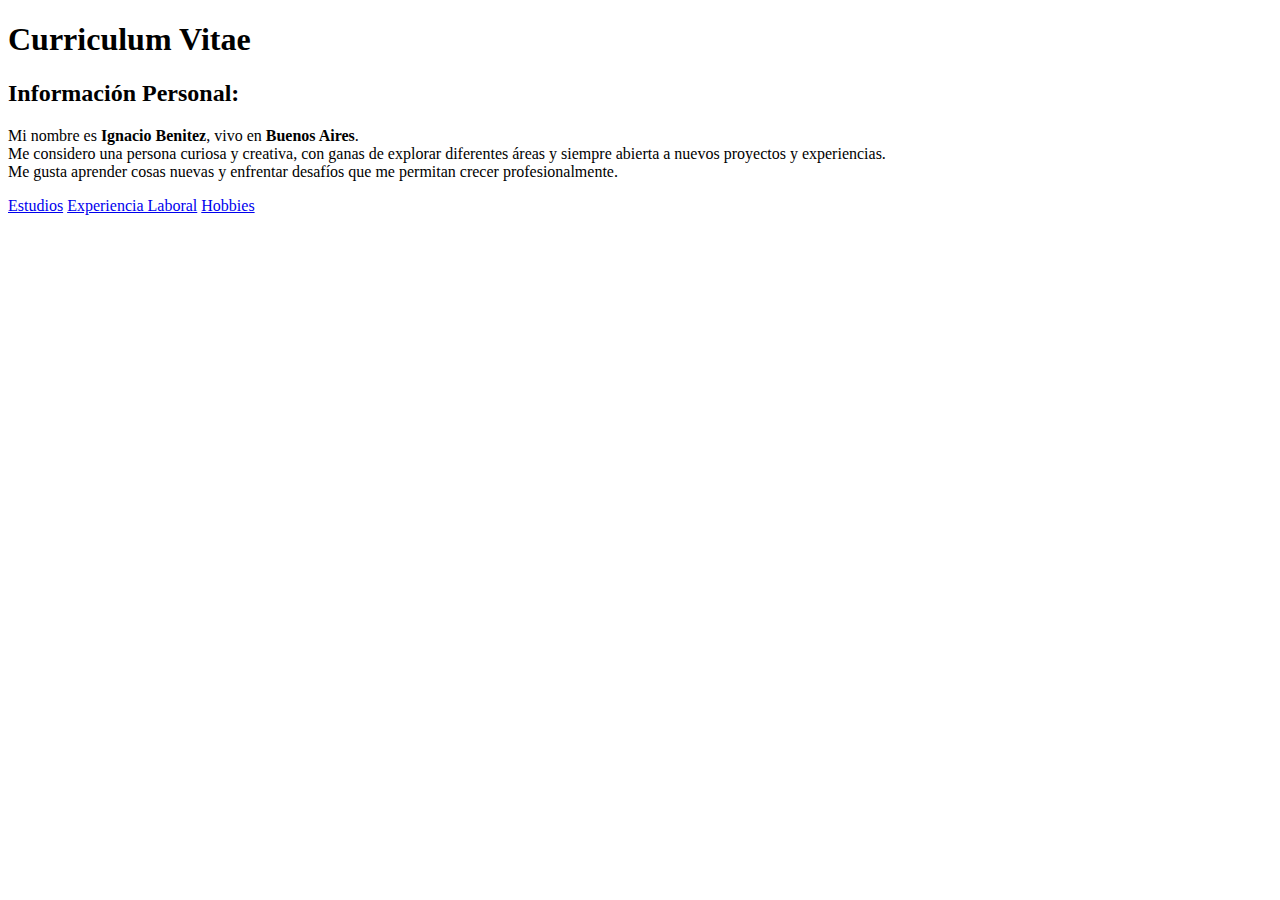
<file: Ejercicio 1/index.html>
<!-- Ejercicio 1: CV
Realizar un CV escribiendo un sitio web en HTML que conste de estas cuatro páginas correctamente vinculadas:
Index  (página de inicio), donde aparezca la información personal.
Estudios.
Experiencia Laboral.
Hobbies.
Desde el index, se debe poder entrar a las otras 3 y desde cada una de las 3 se debe poder volver a index.
Utilizar todos los elementos vistos previamente y respetar las Convenciones mencionadas. -->
<!DOCTYPE html>
<html lang="es">
<head>
    <meta charset="UTF-8">
    <title>Ejercicio 1 DS</title>
</head>
<body>
    <h1>Curriculum Vitae</h1>
    <h2>Información Personal:</h2>
    <p>Mi nombre es <b>Ignacio Benitez</b>, vivo en <b>Buenos Aires</b>. <br> Me considero una persona curiosa y creativa, con ganas de explorar diferentes áreas y siempre abierta a nuevos proyectos y experiencias. <br>  Me gusta aprender cosas nuevas y enfrentar desafíos que me permitan crecer profesionalmente.</p>
    <a href="estudios.html">Estudios</a>
    <a href="experiencia_laboral.html">Experiencia Laboral</a>
    <a href="hobbies.html">Hobbies</a>
</body>
</html>
</file>
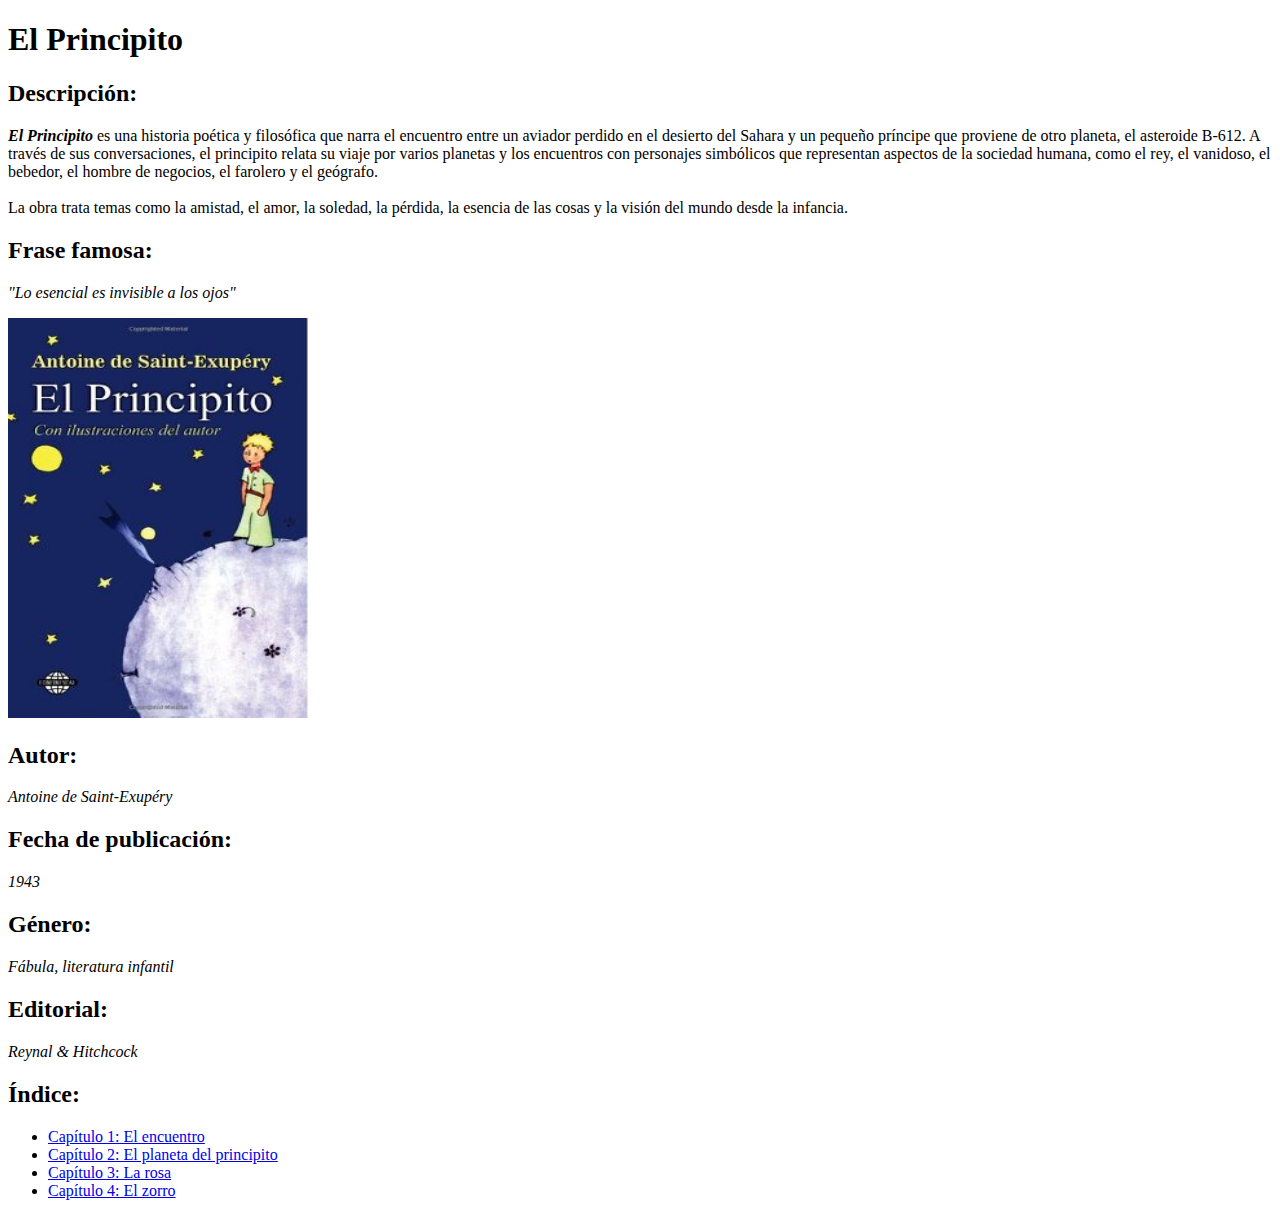
<file: Ejercicio 2/index.html>
<!-- Ejercicio 2: Libro
Escribir un sitio web en HTML que sea un Libro. Debe contener:
Index  (página de inicio), que tenga el título, una breve descripción y un índice de los capítulos correctamente vinculados.
Capítulos: crear al menos cuatro capítulos en los que aparezca el título del capítulo y su texto correctamente dispuesto en párrafos. También los vínculos para ir al índice y los capitulos “anterior” y “siguiente” en caso que posean. -->
<!DOCTYPE html>
<html lang="es">
<head>
    <meta charset="UTF-8">
    <title>Libro</title>
</head>
<body>
    <h1><b>El Principito</b></h1>
    <h2>Descripción:</h2>
    <p><i><b>El Principito</b></i> es una historia poética y filosófica que narra el encuentro entre un aviador perdido en el desierto del Sahara y un pequeño príncipe que proviene de otro planeta, el asteroide B-612. A través de sus conversaciones, el principito relata su viaje por varios planetas y los encuentros con personajes simbólicos que representan aspectos de la sociedad humana, como el rey, el vanidoso, el bebedor, el hombre de negocios, el farolero y el geógrafo. <br><br>

    La obra trata temas como la amistad, el amor, la soledad, la pérdida, la esencia de las cosas y la visión del mundo desde la infancia.</p>
    <h2>Frase famosa:</h2>
    <p><i>"Lo esencial es invisible a los ojos"</i></p>
    <img src="elprincipito.jpg" alt="Portada del libro El Principito" width="300" height="400">
    <h2>Autor:</h2>
    <p><i>Antoine de Saint-Exupéry</i></p>
    <h2>Fecha de publicación:</h2>
    <p><i>1943</i></p>
    <h2>Género:</h2>
    <p><i>Fábula, literatura infantil</i></p>
    <h2>Editorial:</h2>
    <p><i>Reynal & Hitchcock</i></p>
    <h2>Índice:</h2>
    <ul>
        <li><a href="capitulo1.html">Capítulo 1: El encuentro</a></li>
        <li><a href="capitulo2.html">Capítulo 2: El planeta del principito</a></li>
        <li><a href="capitulo3.html">Capítulo 3: La rosa</a></li>
        <li><a href="capitulo4.html">Capítulo 4: El zorro</a></li>
    </ul>
</body>
</html>
</file>
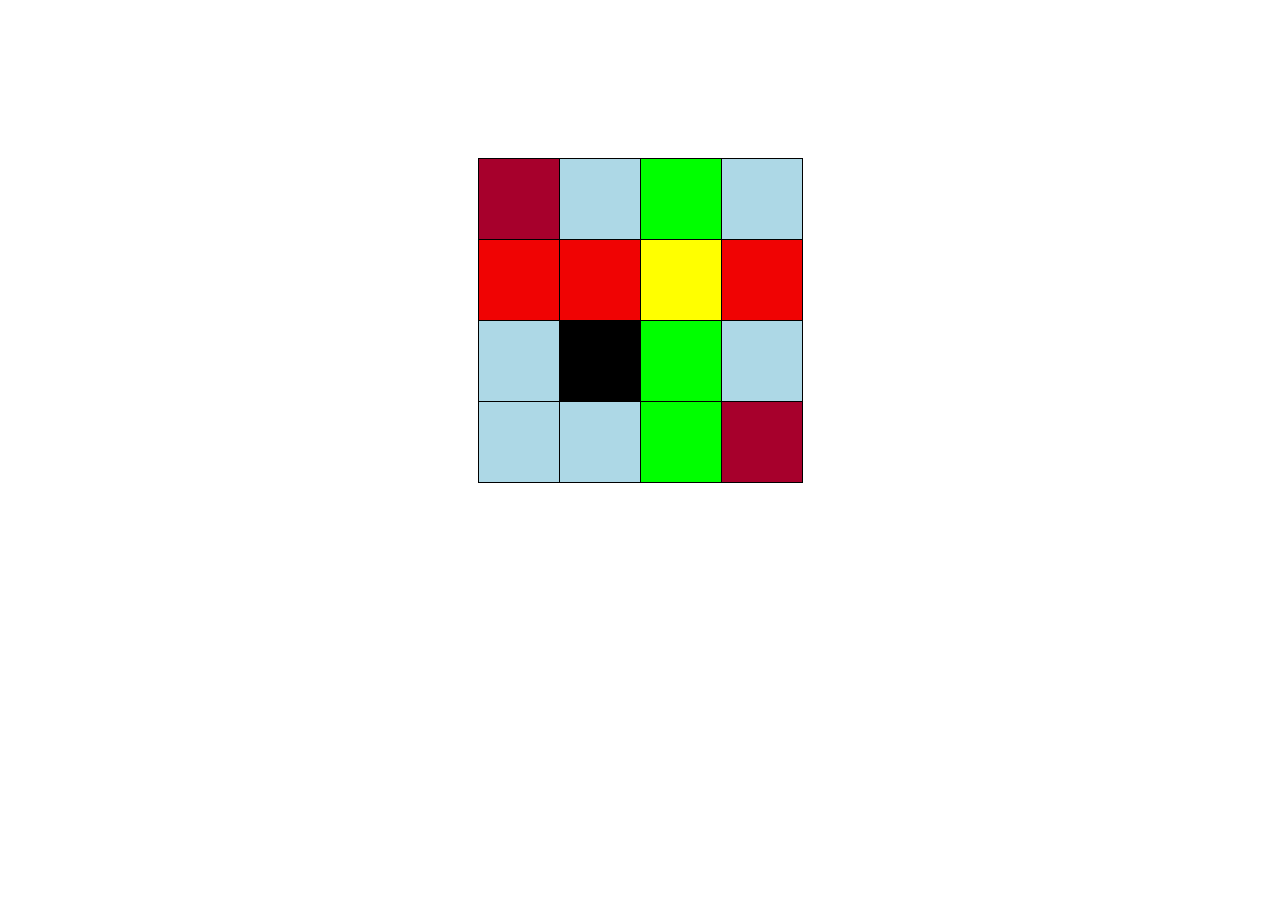
<file: Ejercicio 3/index.html>
<!-- Ejercicio 3: Tabla de Colores
Escribir un sitio web en HTML que contenga una tabla de 4 columnas por 4 filas. Aplicar las siguientes reglas:
-Borde a todos los elementos de la tabla.
-Un color de fondo para todos los <td>.
-Otro color de fondo para la celda de la intersección entre la segunda fila y la tercer columna.
-Otro color de fondo para toda la segunda fila.
-Otro color de fondo para los elementos de la tercer columna.
-Otro color de fondo en común para para la primer y la última celda.
-Otro color de fondo para la celda de la intersección entre la tercer fila y la segunda columna. -->



<!DOCTYPE html>
<html lang="es">
<head>
    <meta charset="UTF-8">
    <title>Ejercicio 3</title>
    <style>
        table, tr,td {
            border: 1px solid black;
            padding: 40px;
            margin: auto; ;
            
        }
        table {
            border-collapse: collapse;
            margin-top: 25%;
        }
        div {
            margin: 0 auto;
            width: 50%;
        }
        table {
            background-color: lightblue;
        }
        #int23 {
            background-color: rgb(255, 255, 0);
        }
        #f2 {
            background-color: rgb(240, 3, 3);
        }
        .c3 {
            background-color: rgb(0, 255, 0);
        }
        .celda {
            background-color: rgb(167, 0, 44);
        }
        #int32 {
            background-color: rgb(0, 0, 0);
        }

    </style>
</head>
<body>
    <div>
    <table>
        <tr>
            <td class="celda"></td>
            <td></td>
            <td class="c3"></td>
            <td></td>
        </tr>
        <tr id="f2">
            <td></td>
            <td></td>
            <td id="int23" class="c3"></td>
            <td></td>
        </tr>
        <tr>
            <td></td>
            <td id="int32"></td>
            <td class="c3"></td>
            <td></td>
        </tr>
        <tr>
            <td></td>
            <td></td>
            <td class="c3"></td>
            <td class="celda"></td>
        </tr>
       
    </table>
    </div>
</body>
</html>
</file>
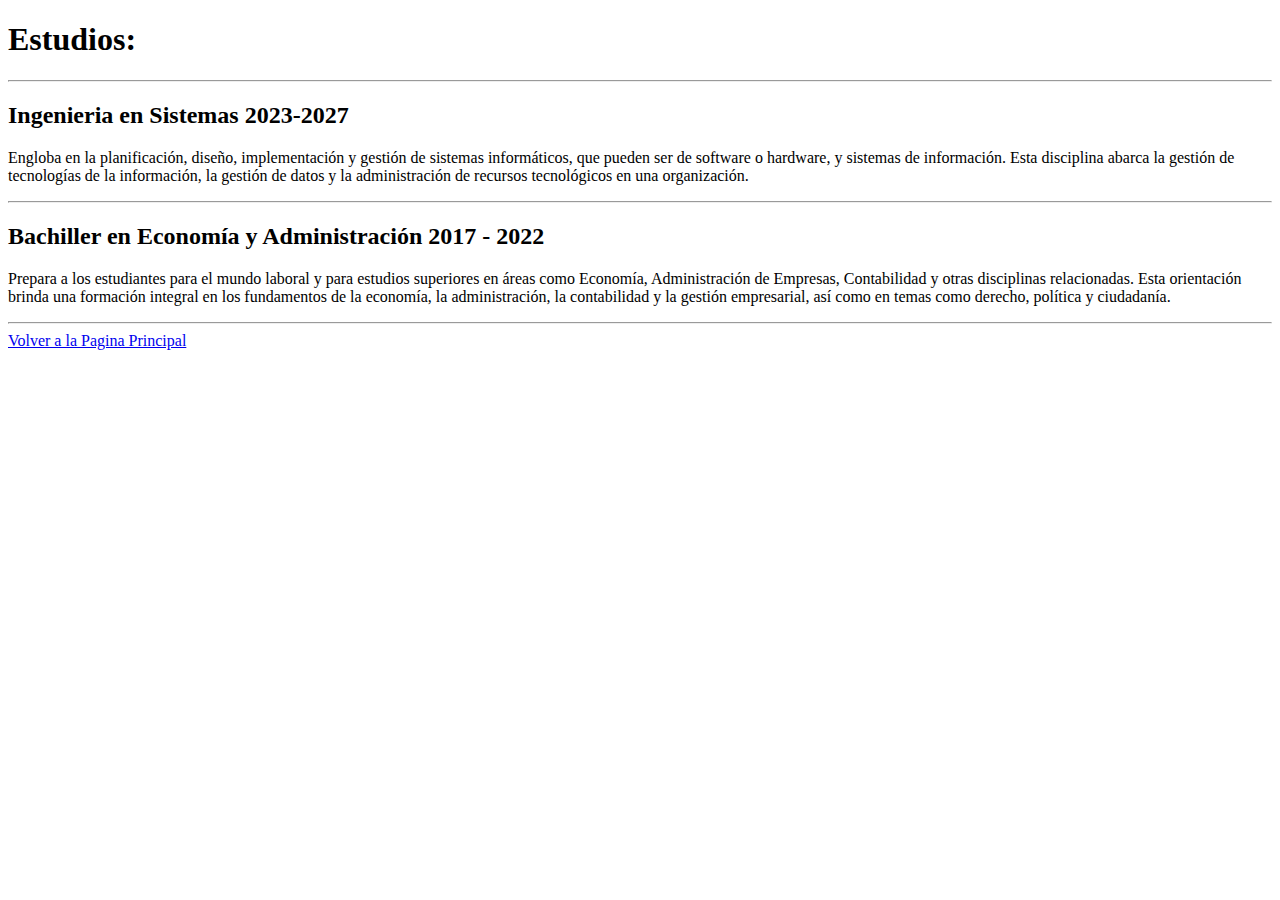
<file: Ejercicio 1/estudios.html>
<!DOCTYPE html>
<html lang="en">
<head>
    <meta charset="UTF-8">
    <title>CV</title>
</head>
<body>
    <h1>Estudios:</h1> <hr>
    <h2>Ingenieria en Sistemas  2023-2027</h2>
    <p>Engloba en la planificación, diseño, implementación y gestión de sistemas informáticos, que pueden ser de software o hardware, y sistemas de información. Esta disciplina abarca la gestión de tecnologías de la información, la gestión de datos y la administración de recursos tecnológicos en una organización. </p> <hr>
    <h2>Bachiller en Economía y Administración  2017 - 2022</h2>
    <p> Prepara a los estudiantes para el mundo laboral y para estudios superiores en áreas como Economía, Administración de Empresas, Contabilidad y otras disciplinas relacionadas. Esta orientación brinda una formación integral en los fundamentos de la economía, la administración, la contabilidad y la gestión empresarial, así como en temas como derecho, política y ciudadanía. </p> <hr>
    <a href="index.html">Volver a la Pagina Principal</a>

</body>
</html>
</file>
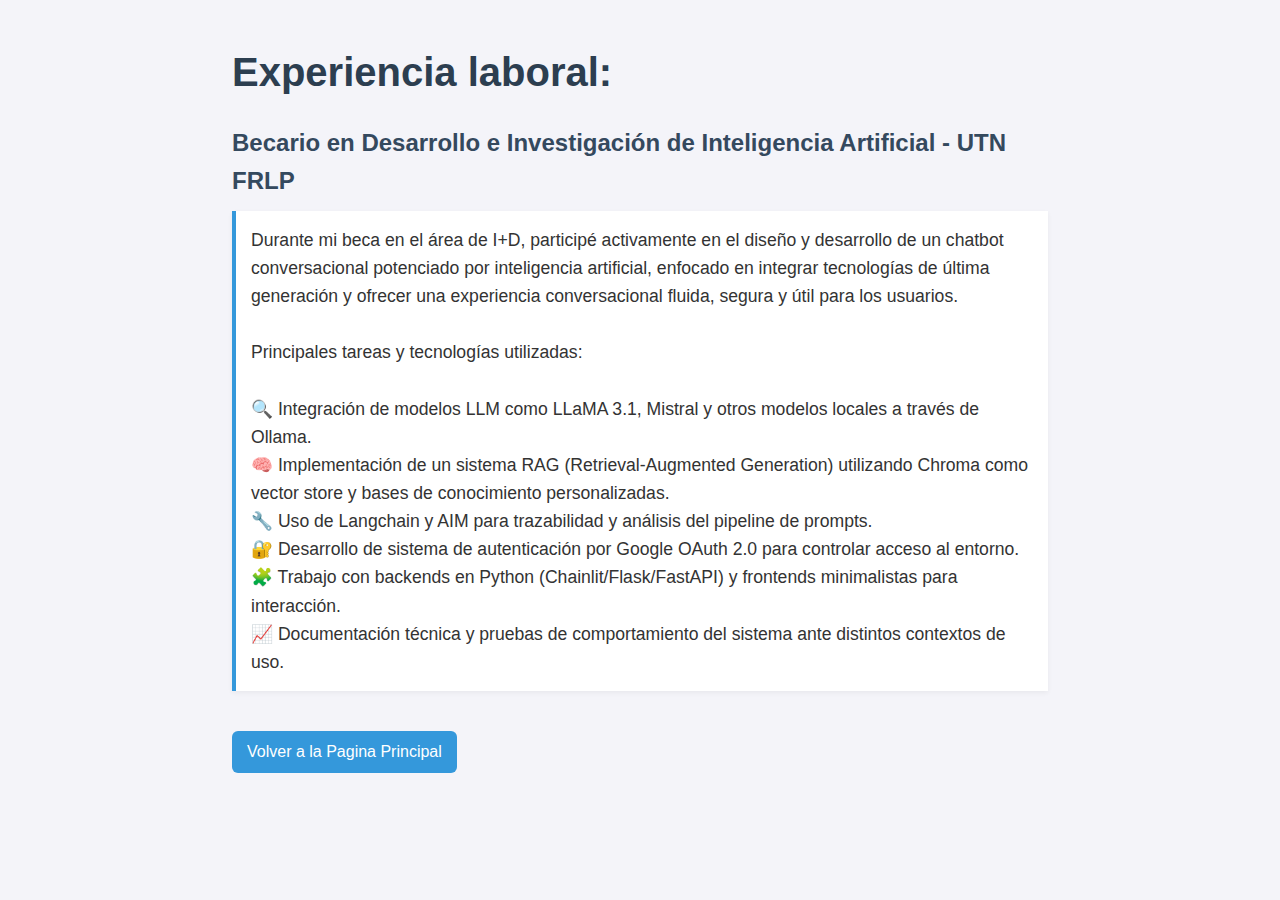
<file: Ejercicio 1/experiencia_laboral.html>
<!DOCTYPE html>
<html lang="en">
<head>
    <meta charset="UTF-8">
    <title>CV</title>
    <link rel="stylesheet" href="/Ejercicio 4/estilos1/style.css">
</head>
<body>
    <h1>Experiencia laboral:</h1>
    <h2>Becario en Desarrollo e Investigación de Inteligencia Artificial - UTN FRLP</h2>
    <p>Durante mi beca en el área de I+D, participé activamente en el diseño y desarrollo de un chatbot conversacional potenciado por inteligencia artificial, enfocado en integrar tecnologías de última generación y ofrecer una experiencia conversacional fluida, segura y útil para los usuarios.
        <br><br>
    Principales tareas y tecnologías utilizadas: <br> <br>
    🔍 Integración de modelos LLM como LLaMA 3.1, Mistral y otros modelos locales a través de Ollama. <br>

    🧠 Implementación de un sistema RAG (Retrieval-Augmented Generation) utilizando Chroma como vector store y bases de conocimiento personalizadas. <br>

    🔧 Uso de Langchain y AIM para trazabilidad y análisis del pipeline de prompts. <br>

    🔐 Desarrollo de sistema de autenticación por Google OAuth 2.0 para controlar acceso al entorno. <br>

    🧩 Trabajo con backends en Python (Chainlit/Flask/FastAPI) y frontends minimalistas para interacción. <br>

    📈 Documentación técnica y pruebas de comportamiento del sistema ante distintos contextos de uso.</p>
    <a href="index.html">Volver a la Pagina Principal</a>
</body>
</html>
</file>
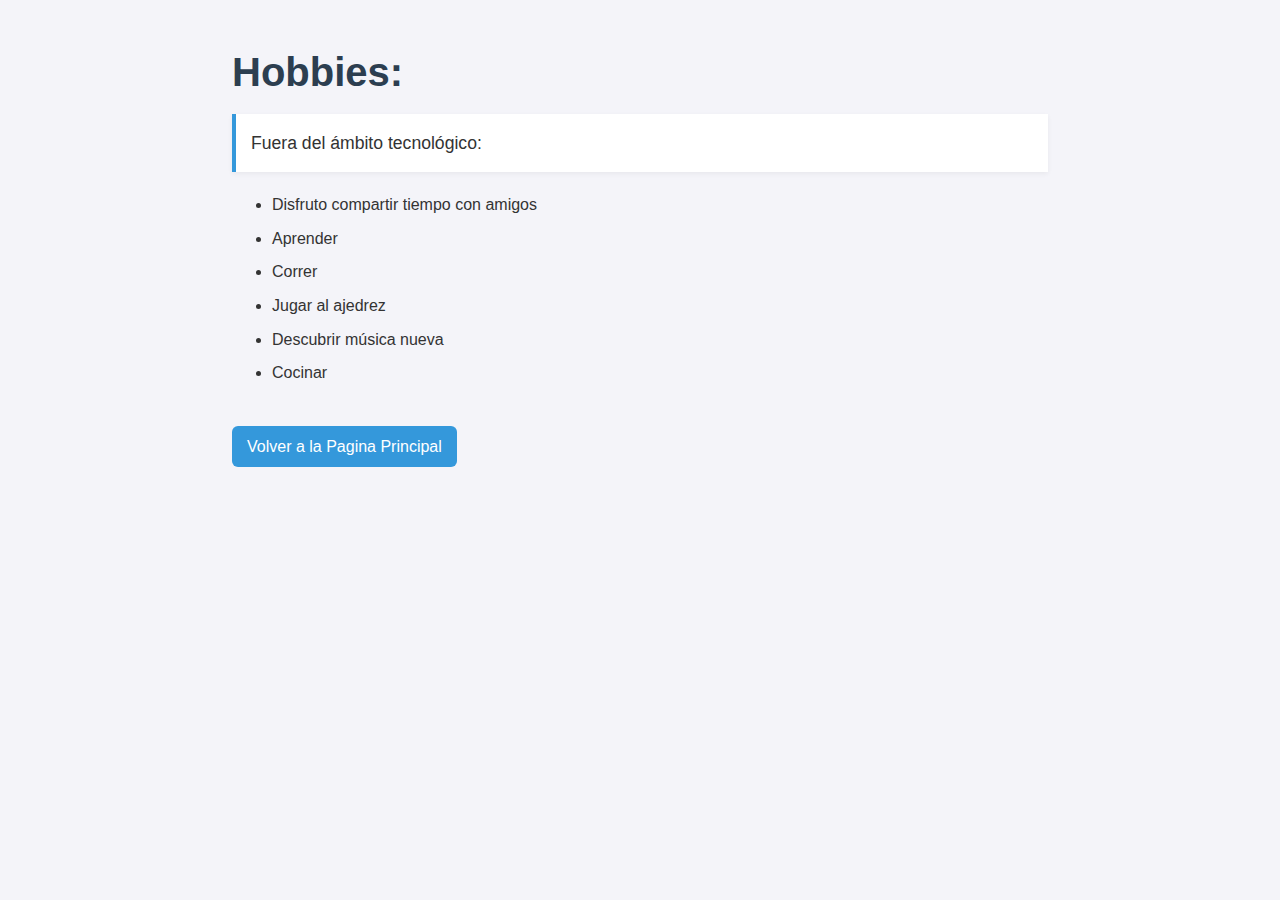
<file: Ejercicio 1/hobbies.html>
<!DOCTYPE html>
<html lang="en">
<head>
    <meta charset="UTF-8">
    <title>CV</title>
    <link rel="stylesheet" href="/Ejercicio 4/estilos1/style.css">
</head>
<body>
    <h1>Hobbies:</h1>
    <p>Fuera del ámbito tecnológico: </p>
    <ul>
        <li>Disfruto compartir tiempo con amigos</li>
        <li>Aprender </li>
        <li>Correr</li>
        <li>Jugar al ajedrez</li>
        <li>Descubrir música nueva</li>
        <li>Cocinar</li>
    </ul>
     
    <a href="index.html">Volver a la Pagina Principal</a>
</body>
</html>
</file>
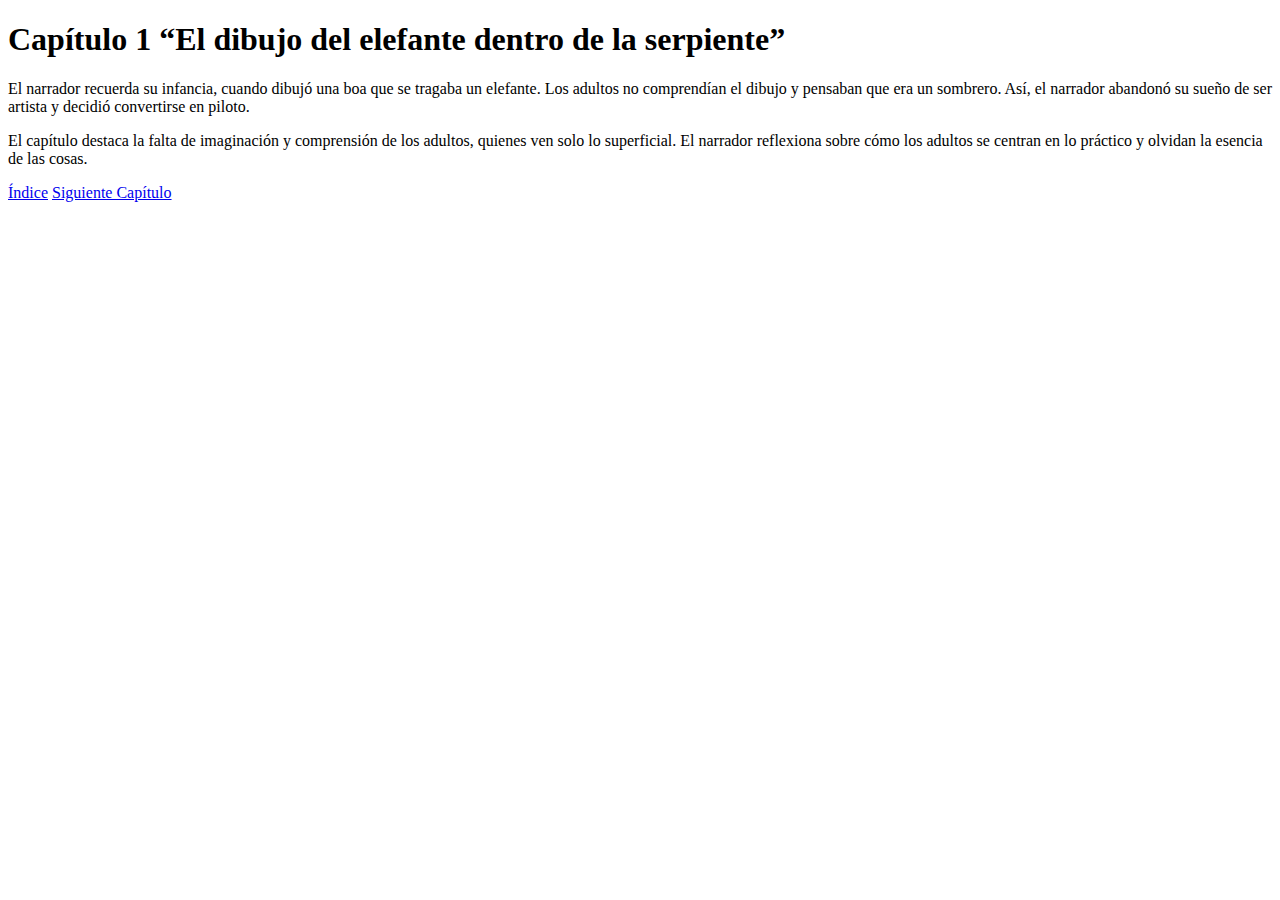
<file: Ejercicio 2/capitulo1.html>
<!DOCTYPE html>
<html lang="es">
<head>
    <meta charset="UTF-8">
    <title>Libro</title>
</head>
<body>
    <h1>Capítulo 1  “El dibujo del elefante dentro de la serpiente”</h1>
    <p>El narrador recuerda su infancia, cuando dibujó una boa que se tragaba un elefante. Los adultos no comprendían el dibujo y pensaban que era un sombrero. Así, el narrador abandonó su sueño de ser artista y decidió convertirse en piloto.</p>
    <p>El capítulo destaca la falta de imaginación y comprensión de los adultos, quienes ven solo lo superficial. El narrador reflexiona sobre cómo los adultos se centran en lo práctico y olvidan la esencia de las cosas.</p>
    

    <a href="index.html">Índice</a>
    <a href="capitulo2.html">Siguiente Capítulo</a>
    
</body>
</html>
</file>
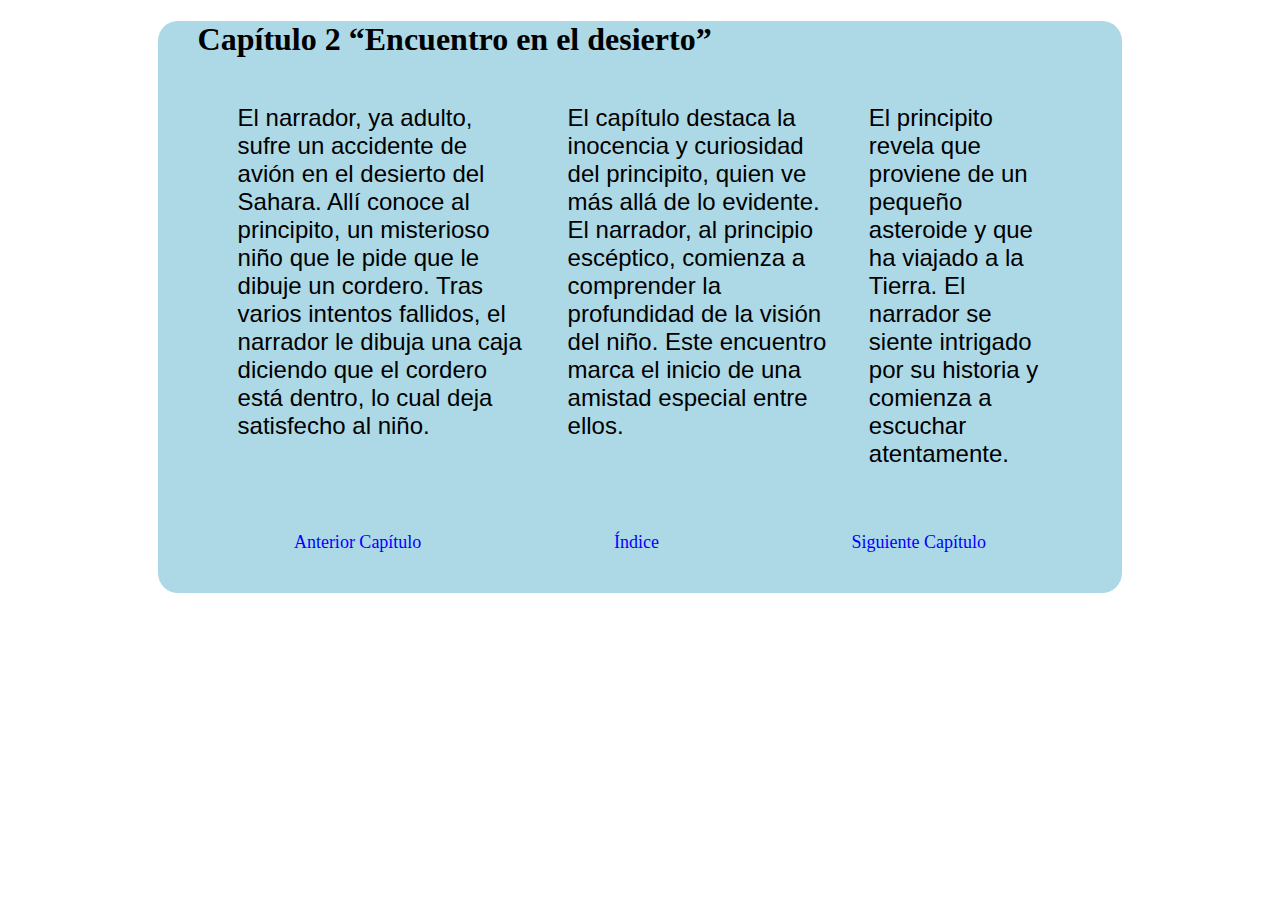
<file: Ejercicio 2/capitulo2.html>
<!DOCTYPE html>
<html lang="es">
  <head>
    <meta charset="UTF-8" />
    <title>Libro</title>
    <link rel="stylesheet" href="/Ejercicio 4/estilos2/cap.css" />
  </head>
  <body>
    <div class="container">
      <h1>Capítulo 2 “Encuentro en el desierto”</h1>
      <div class="contenido">
        <p>
          El narrador, ya adulto, sufre un accidente de avión en el desierto del
          Sahara. Allí conoce al principito, un misterioso niño que le pide que
          le dibuje un cordero. Tras varios intentos fallidos, el narrador le
          dibuja una caja diciendo que el cordero está dentro, lo cual deja
          satisfecho al niño.
        </p>
        <p>
          El capítulo destaca la inocencia y curiosidad del principito, quien ve
          más allá de lo evidente. El narrador, al principio escéptico, comienza
          a comprender la profundidad de la visión del niño. Este encuentro
          marca el inicio de una amistad especial entre ellos.
        </p>
        <p>
          El principito revela que proviene de un pequeño asteroide y que ha
          viajado a la Tierra. El narrador se siente intrigado por su historia y
          comienza a escuchar atentamente.
        </p>
      </div>

      <div class="links">
        <a href="capitulo1.html">Anterior Capítulo</a>
        <a href="index.html">Índice</a>
        
        <a href="capitulo3.html">Siguiente Capítulo</a>
      </div>
    </div>
  </body>
</html>
</file>
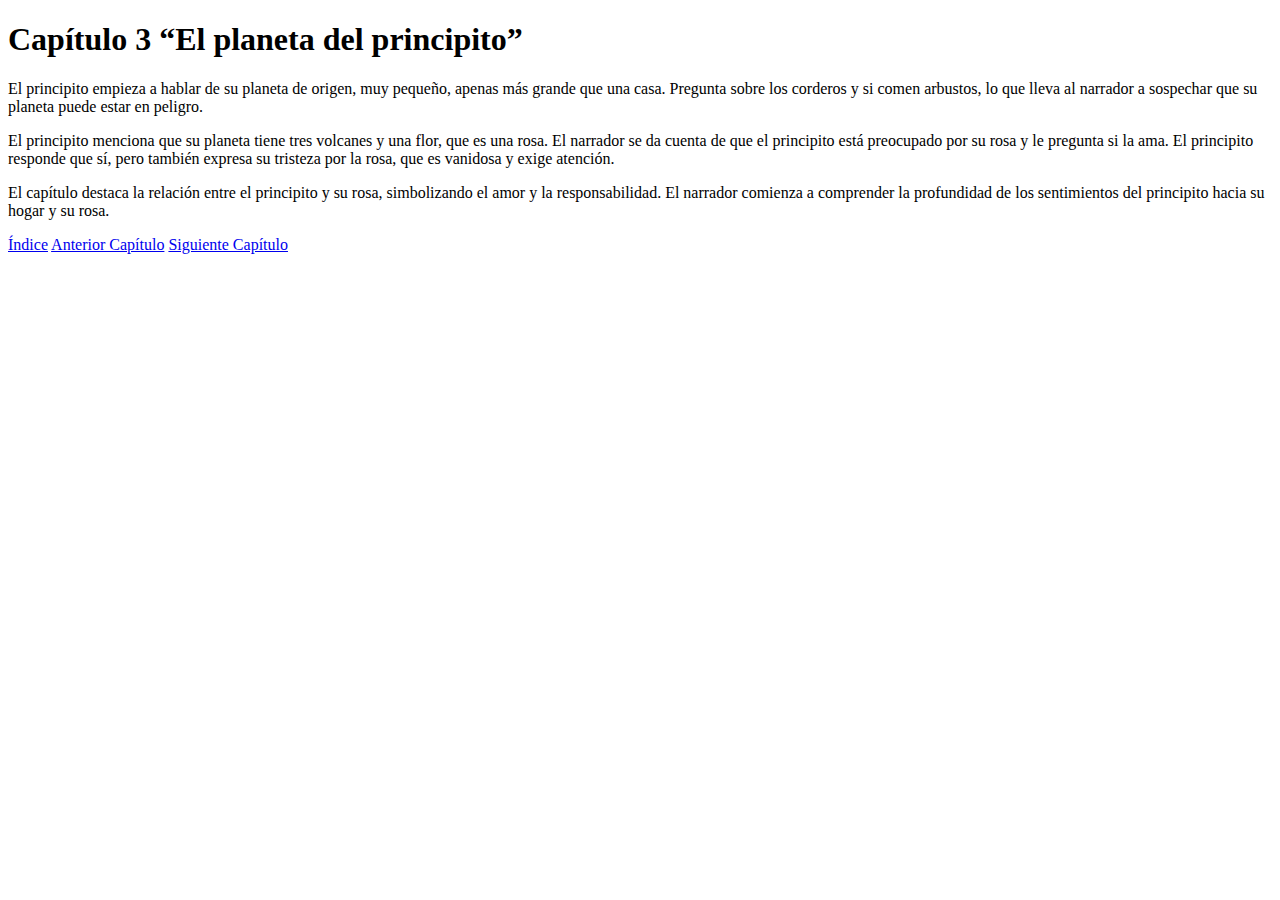
<file: Ejercicio 2/capitulo3.html>
<!DOCTYPE html>
<html lang="es">
<head>
    <meta charset="UTF-8">
    <title>Libro</title>
</head>
<body>
    <h1>Capítulo 3  “El planeta del principito”</h1>
    <p>El principito empieza a hablar de su planeta de origen, muy pequeño, apenas más grande que una casa. Pregunta sobre los corderos y si comen arbustos, lo que lleva al narrador a sospechar que su planeta puede estar en peligro.</p>
    <p>El principito menciona que su planeta tiene tres volcanes y una flor, que es una rosa. El narrador se da cuenta de que el principito está preocupado por su rosa y le pregunta si la ama. El principito responde que sí, pero también expresa su tristeza por la rosa, que es vanidosa y exige atención.</p>
    <p>El capítulo destaca la relación entre el principito y su rosa, simbolizando el amor y la responsabilidad. El narrador comienza a comprender la profundidad de los sentimientos del principito hacia su hogar y su rosa.</p>

    <a href="index.html">Índice</a>
    <a href="capitulo2.html">Anterior Capítulo</a>
    <a href="capitulo4.html">Siguiente Capítulo</a>
</body>
</html>
</file>
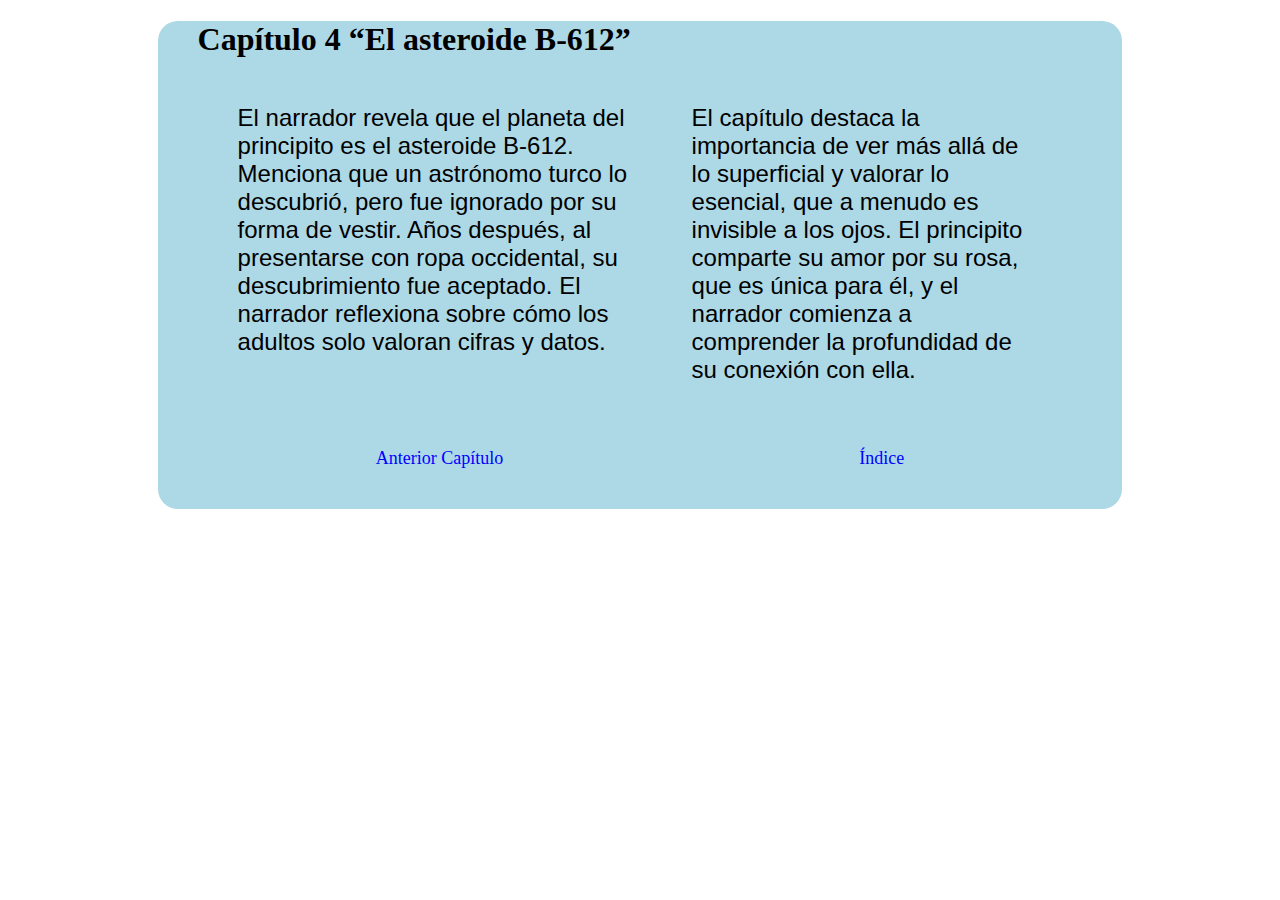
<file: Ejercicio 2/capitulo4.html>
<!DOCTYPE html>
<html lang="es">
  <head>
    <meta charset="UTF-8" />
    <title>Libro</title>
    <link rel="stylesheet" href="/Ejercicio 4/estilos2/cap.css" />
  </head>
  <body>
    <div class="container">
      <h1>Capítulo 4 “El asteroide B-612”</h1>
      <div class="contenido">
        <p>
          El narrador revela que el planeta del principito es el asteroide
          B-612. Menciona que un astrónomo turco lo descubrió, pero fue ignorado
          por su forma de vestir. Años después, al presentarse con ropa
          occidental, su descubrimiento fue aceptado. El narrador reflexiona
          sobre cómo los adultos solo valoran cifras y datos.
        </p>

        <p>
          El capítulo destaca la importancia de ver más allá de lo superficial y
          valorar lo esencial, que a menudo es invisible a los ojos. El
          principito comparte su amor por su rosa, que es única para él, y el
          narrador comienza a comprender la profundidad de su conexión con ella.
        </p>
      </div>
      <div class="links">
        <a href="capitulo3.html">Anterior Capítulo</a>
        <a href="index.html">Índice</a>
      </div>
    </div>
  </body>
</html>
</file>
<file: Ejercicio 4/estilos1/style.css>
* {
    margin: 0;
    padding: 0;
    box-sizing: border-box;
}

body {
    font-family: 'Segoe UI', Verdana, sans-serif;
    line-height: 1.6;
    background: #f4f4f9;
    color: #333;
    padding: 40px;
    max-width: 70%;
    margin: auto;
}

h1 {
    font-size: 2.5em;
    color: #2c3e50;
    margin-bottom: 10px;
}

h2 {
    font-size: 1.5em;
    color: #34495e;
    margin-top: 20px;
    margin-bottom: 10px;
}

p {
    font-size: 1.1em;
    margin-bottom: 20px;
    background-color: #fff;
    padding: 15px;
    border-left: 4px solid #3498db;
    box-shadow: 0 2px 5px rgba(0, 0, 0, 0.05);
}

ul {
    margin: 10px 0 20px 20px;
    padding-left: 20px;
}

li {
    margin-bottom: 8px;
}

a {
    display: inline-block;
    margin-top: 20px;
    padding: 8px 15px;
    text-decoration: none;
    background-color: #3498db;
    color: white;
    border-radius: 6px;
    transition: background-color 0.3s;
}

a:hover {
    background-color: #2980b9;
}
hr {
    margin: 20px 0;
    border: none;
    border-top: 2px solid #ccc;
}

.foto-cv {
    width: 180px;
    height: auto;
    border-radius: 6px;
    box-shadow: 0 4px 12px rgba(0, 0, 0, 0.1);
    margin-bottom: 20px;
    float: right; 
    margin-left: 20px;
}
</file>
<file: Ejercicio 4/estilos2/cap.css>
.container {
    background-color: lightblue;
    border-radius: 20px;
    padding: 0 40px 40px;
    margin: 0 auto;
    width: 70%;
}
.contenido {
    display: flex;
    justify-content: space-between;
    padding: 0 40px 40px;
    font-size: 24px;
    font-family: Verdana, Geneva, Tahoma, sans-serif;
    gap: 40px;

}
.links{
    display: flex;
    flex-direction: row;
    justify-content: space-between;
    align-items: center;
    
}
a {
    text-decoration: none;
    font-size: large;
    color: blue;
    margin: 0 auto;
}
</file>
